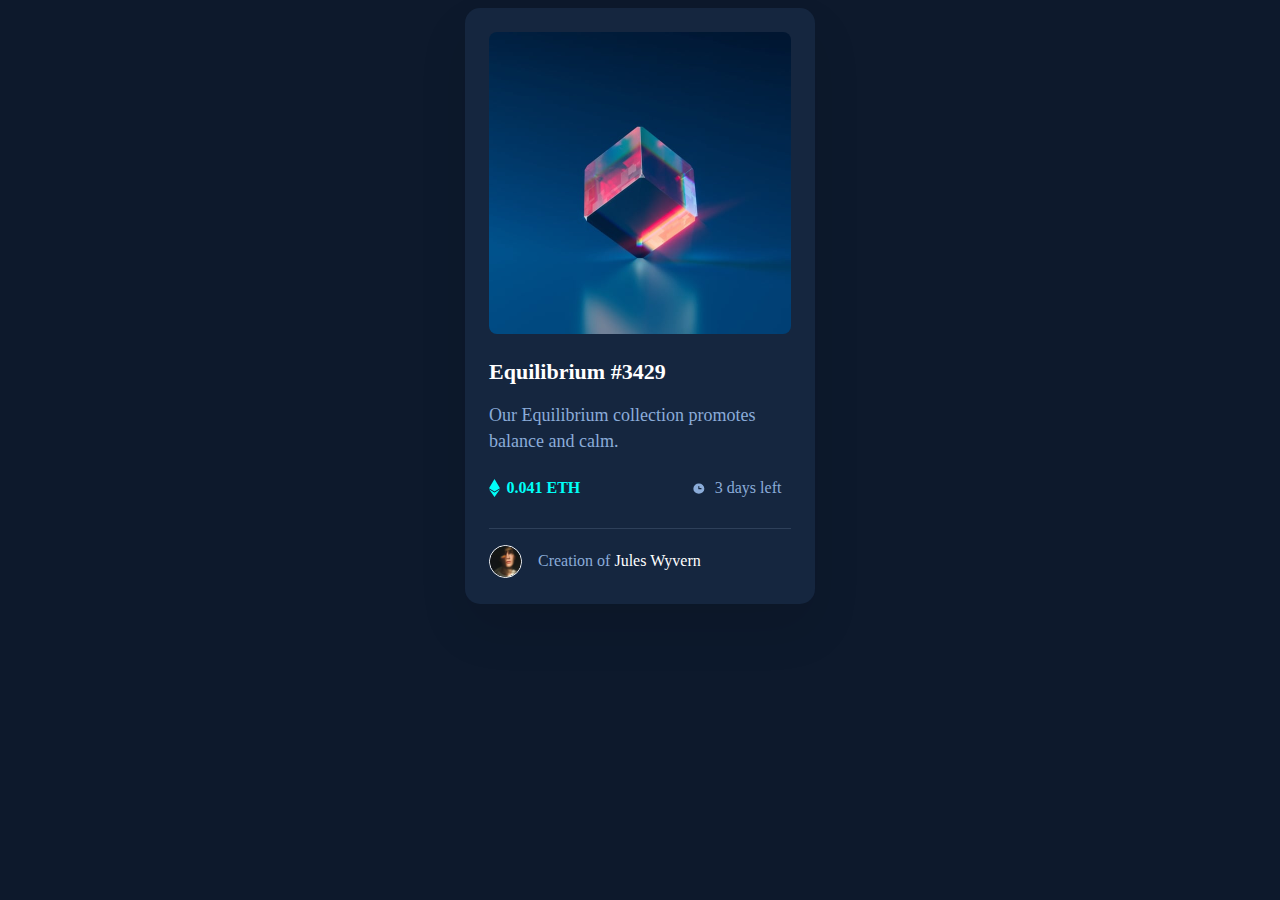
<file: index.html>
<!DOCTYPE html>
<html lang="en">
<head>
    <meta charset="UTF-8">
    <meta http-equiv="X-UA-Compatible" content="IE=edge">
    <meta name="viewport" content="width=device-width, initial-scale=1.0">
    <link rel="stylesheet" href="styles.css">
    <title>NFT Preview Card</title>
</head>
<body>
    <div class="container">
        <div class="image-container">
            <img src="icon-view.svg" alt="icon-view" class="icon-view">
            <img src="image-equilibrium.jpg" alt="image-equilibrium" class="equilibrium">
        </div>
        <h1 class="heading">Equilibrium #3429</h1>
        <p class="description">Our Equilibrium collection promotes balance and calm.</p>
        <div class="eth-container">
            <img src="icon-ethereum.svg" alt="icon-ethereum" class="icon-etherium">
            <p class="eth-amount">0.041 ETH</p>
            <img src="icon-clock.svg" alt="icon-clock" class="icon-clock">
            <p class="time">3 days left</p>
        </div>
        <div class="line"></div>
        <div class="author">
            <img src="image-avatar.png" alt="image-avatar" class="avatar">
            <p class="author-name">Creation of <span>Jules Wyvern</span></p>
        </div>

    </div>
</body>
</html>
</file>
<file: styles.css>
body {
    background: #0D192C;
}

.container {
    width: 350px;
    height: 596px;
    margin: 0 auto;
    background: #15263F;
    box-shadow: 0px 25px 50px rgba(0, 0, 0, 0.0952917);
    border-radius: 15px;
    padding-top: 0.1px;
}

.image-container {
    width: 302px;
    height: 302px;
    margin: 24px;
    border-radius: 8px;
}

.equilibrium {
    width: 302px;
    height: 302px;
    border-radius: 8px;
}

.icon-view {
    position: absolute;
    left: 48.1%;
    top: 23.8%;
    opacity: 0;
}

.equilibrium:active ,
.image-container:active ,
.icon-view:active  {
    background: #00FFF8;
    opacity: 0.5;
    border-radius: 8px;
    cursor: pointer;
}

.icon-view:hover ,
.equilibrium:hover ,
.image-container:hover {
    cursor: pointer;

}
.icon-view:hover {
    opacity: 1;
    transition: 0.3s;
}

h1 {
    margin: 0;
    font-family: 'Outfit';
    font-style: normal;
    font-weight: 600;
    font-size: 22px;
    line-height: 28px;
    color: #FFFFFF;
    margin-left: 24px;
}

h1:hover {
    cursor: pointer;
    transition: 0.3s;
}

h1:active {
    color: #00FFF8;
    transition: 0.3s;
}

.description {
    margin: 24px;
    margin-top: 16px;
    font-family: 'Outfit';
    font-style: normal;
    font-weight: 300;
    font-size: 18px;
    line-height: 26px;
    color: #8BACD9;
}

.eth-container {
    display: flex;
    flex-direction: row;
}

.icon-etherium {
    margin: 1px 6.49px 30.57px 24px;
}

.eth-amount {
    font-family: 'Outfit';
    font-style: normal;
    font-weight: 600;
    font-size: 16px;
    line-height: 20px;
    color: #00FFF8;
    margin: 0;
    
}

.icon-clock {
    width: 13.33px;
    height: 13.33px;
    margin: 4.01px 9.03px 0px 112.15px;


}

.time {
    font-family: 'Outfit';
    font-style: normal;
    font-weight: 400;
    font-size: 16px;
    line-height: 20px;
    color: #8BACD9;
    margin: 0;
    margin-right: 26px;
    margin-bottom: 24px;
}

.line {
    width: 302px;
    height: 1px;
    background: #2E405A;
    margin: 0 auto;
}

.author {
    display: flex; 
    flex-direction: row;
    
}

.avatar {
    width: 33px;
    height: 33px;
    border-radius: 17px;
    box-sizing: border-box;
    border: 1px solid #FFFFFF;
    margin: 16px 16px 32px 24px;
}

.author-name {
    margin-top: 22px;
    font-family: 'Outfit';
    font-style: normal;
    font-weight: 400;
    font-size: 16px;
    line-height: 20px;
    color: #8BACD9;
}

span {
    font-family: 'Outfit';
    font-style: normal;
    font-weight: 400;
    font-size: 16px;
    line-height: 20px;
    color: #FFFFFF;
}

span:hover {
    cursor: pointer;
    transition: 0.3s;
}

span:active {
    color: #00FFF8;
    transition: 0.3s;
}
</file>
